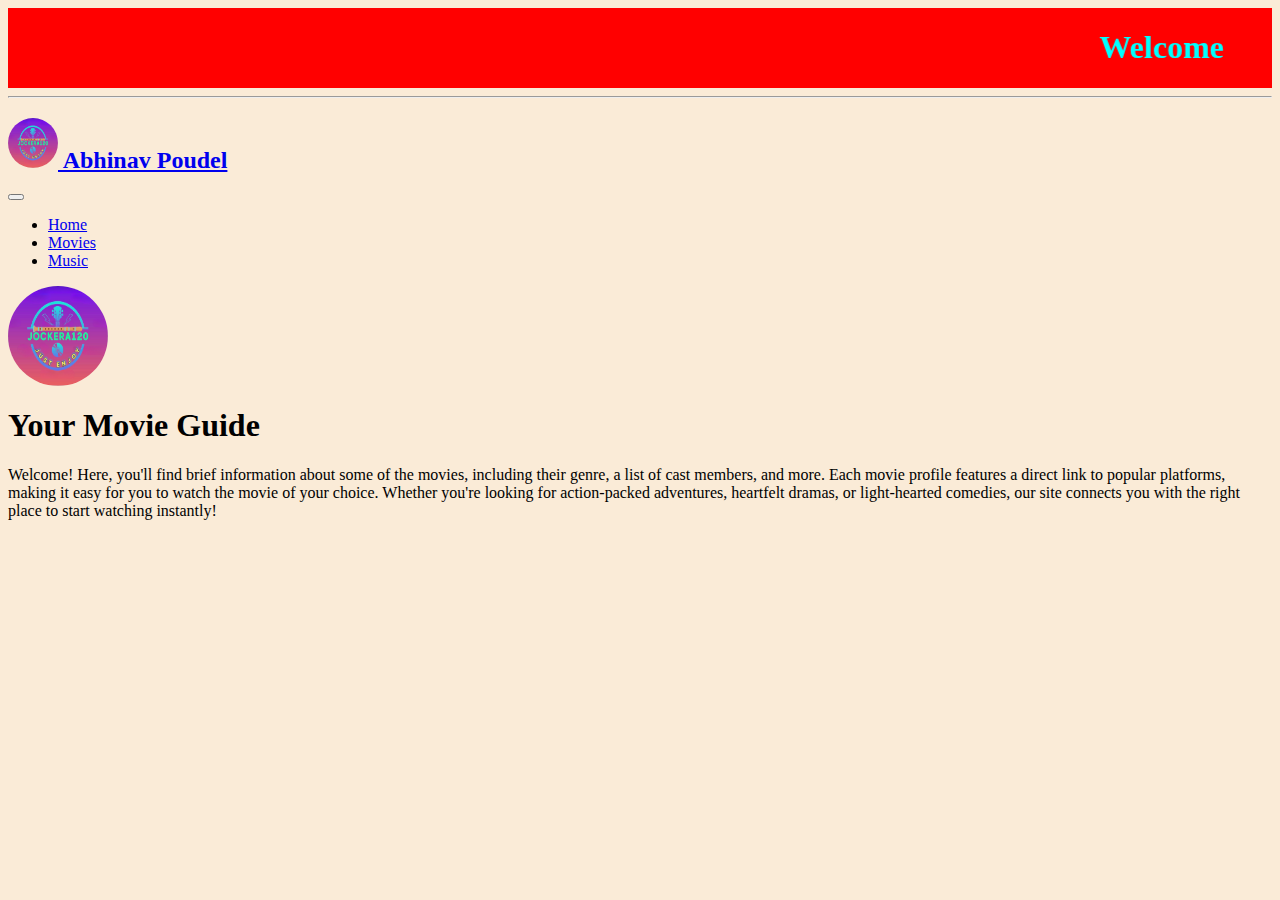
<file: index.html>
<html>
    <head>
        <link href="https://cdn.jsdelivr.net/npm/bootstrap@5.3.5/dist/css/bootstrap.min.css" rel="stylesheet" integrity="sha384-SgOJa3DmI69IUzQ2PVdRZhwQ+dy64/BUtbMJw1MZ8t5HZApcHrRKUc4W0kG879m7" crossorigin="anonymous">
        <link href="./index.css" rel="stylesheet">
        <title>Watch it</title>
        <style>
        </style>
    </head>
    <body>
<marquee behavior="alternate"><strong><h1>Welcome</h1></strong></marquee>

<hr>
<nav class="navbar navbar-expand-lg bg-body-tertiary">
    <div class="container-fluid">
      <a class="navbar-brand" href="#">
        <h2><img src="./Logo.jpg" alt="logo" height="50" width="50" style="border-radius: 50%;"> Abhinav Poudel</h2>
      </a>
      <button class="navbar-toggler" type="button" data-bs-toggle="collapse" data-bs-target="#navbarNav" aria-controls="navbarNav" aria-expanded="false" aria-label="Toggle navigation">
        <span class="navbar-toggler-icon"></span>
      </button>
      <div class="collapse navbar-collapse" id="navbarNav">
        <ul class="navbar-nav">
          <li class="nav-item">
            <a class="nav-link active" aria-current="page" href="./index.html">Home</a>
          </li>
          <li class="nav-item">
            <a class="nav-link" href="./Movie.html">Movies</a>
          </li>
          <li class="nav-item">
            <a class="nav-link disabled" href="#">Music</a>
          </li>
        </ul>
      </div>
    </div>
</nav>
<div class="px-4 py-5 my-5 text-center">
    <img class="d-block mx-auto mb-4" src="./Logo.jpg" alt="" height="100" width="100" style="border-radius: 50%;">
    <h1 class="display-5 fw-bold text-body-emphasis">Your Movie Guide</h1>
    <div class="col-lg-6 mx-auto">
      <p class="lead mb-4">Welcome! Here, you'll find brief information about some of the movies, including their genre, a list of cast members, and more. Each movie profile features a direct link to popular platforms, making it easy for you to watch the movie of your choice. Whether you're looking for action-packed adventures, heartfelt dramas, or light-hearted comedies, our site connects you with the right place to start watching instantly!
     </p>
    </div>
  </div>


<script src="https://cdn.jsdelivr.net/npm/bootstrap@5.3.5/dist/js/bootstrap.bundle.min.js" integrity="sha384-k6d4wzSIapyDyv1kpU366/PK5hCdSbCRGRCMv+eplOQJWyd1fbcAu9OCUj5zNLiq" crossorigin="anonymous"></script>
</body>
</html>
</file>
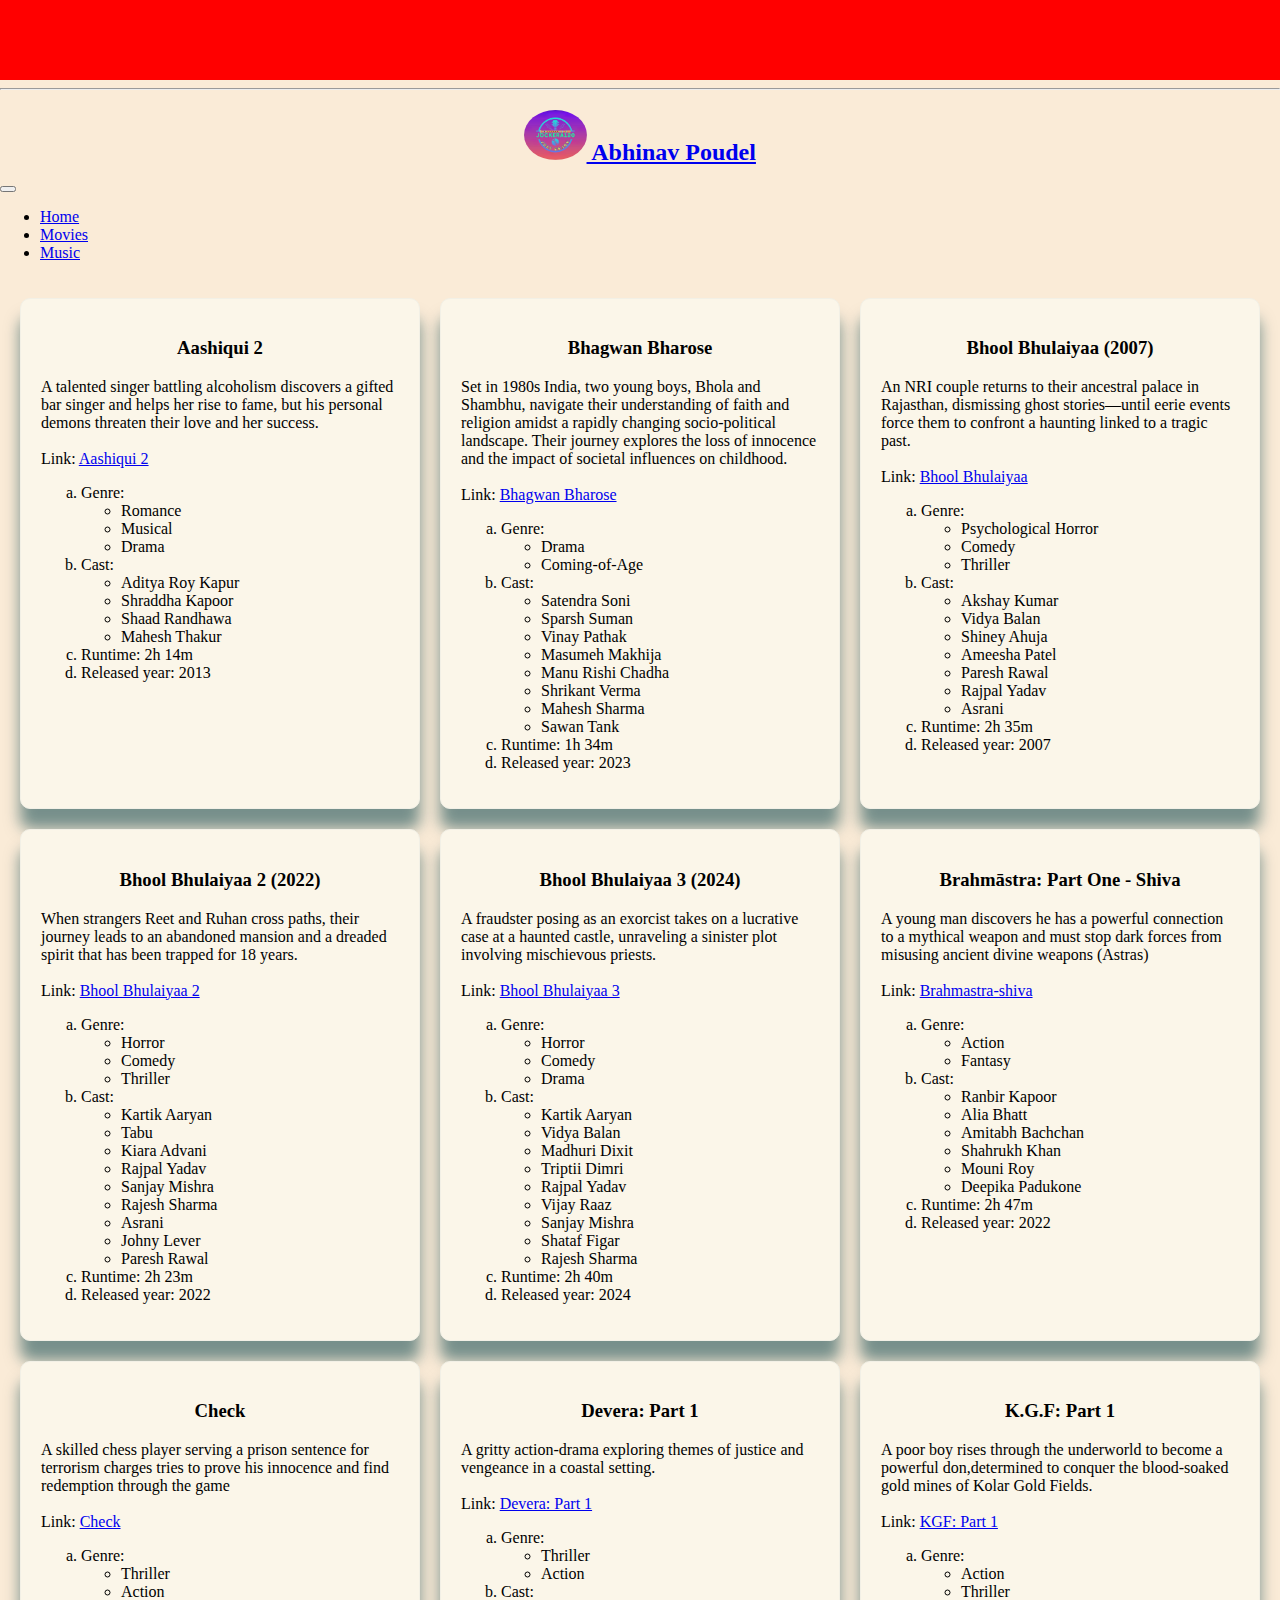
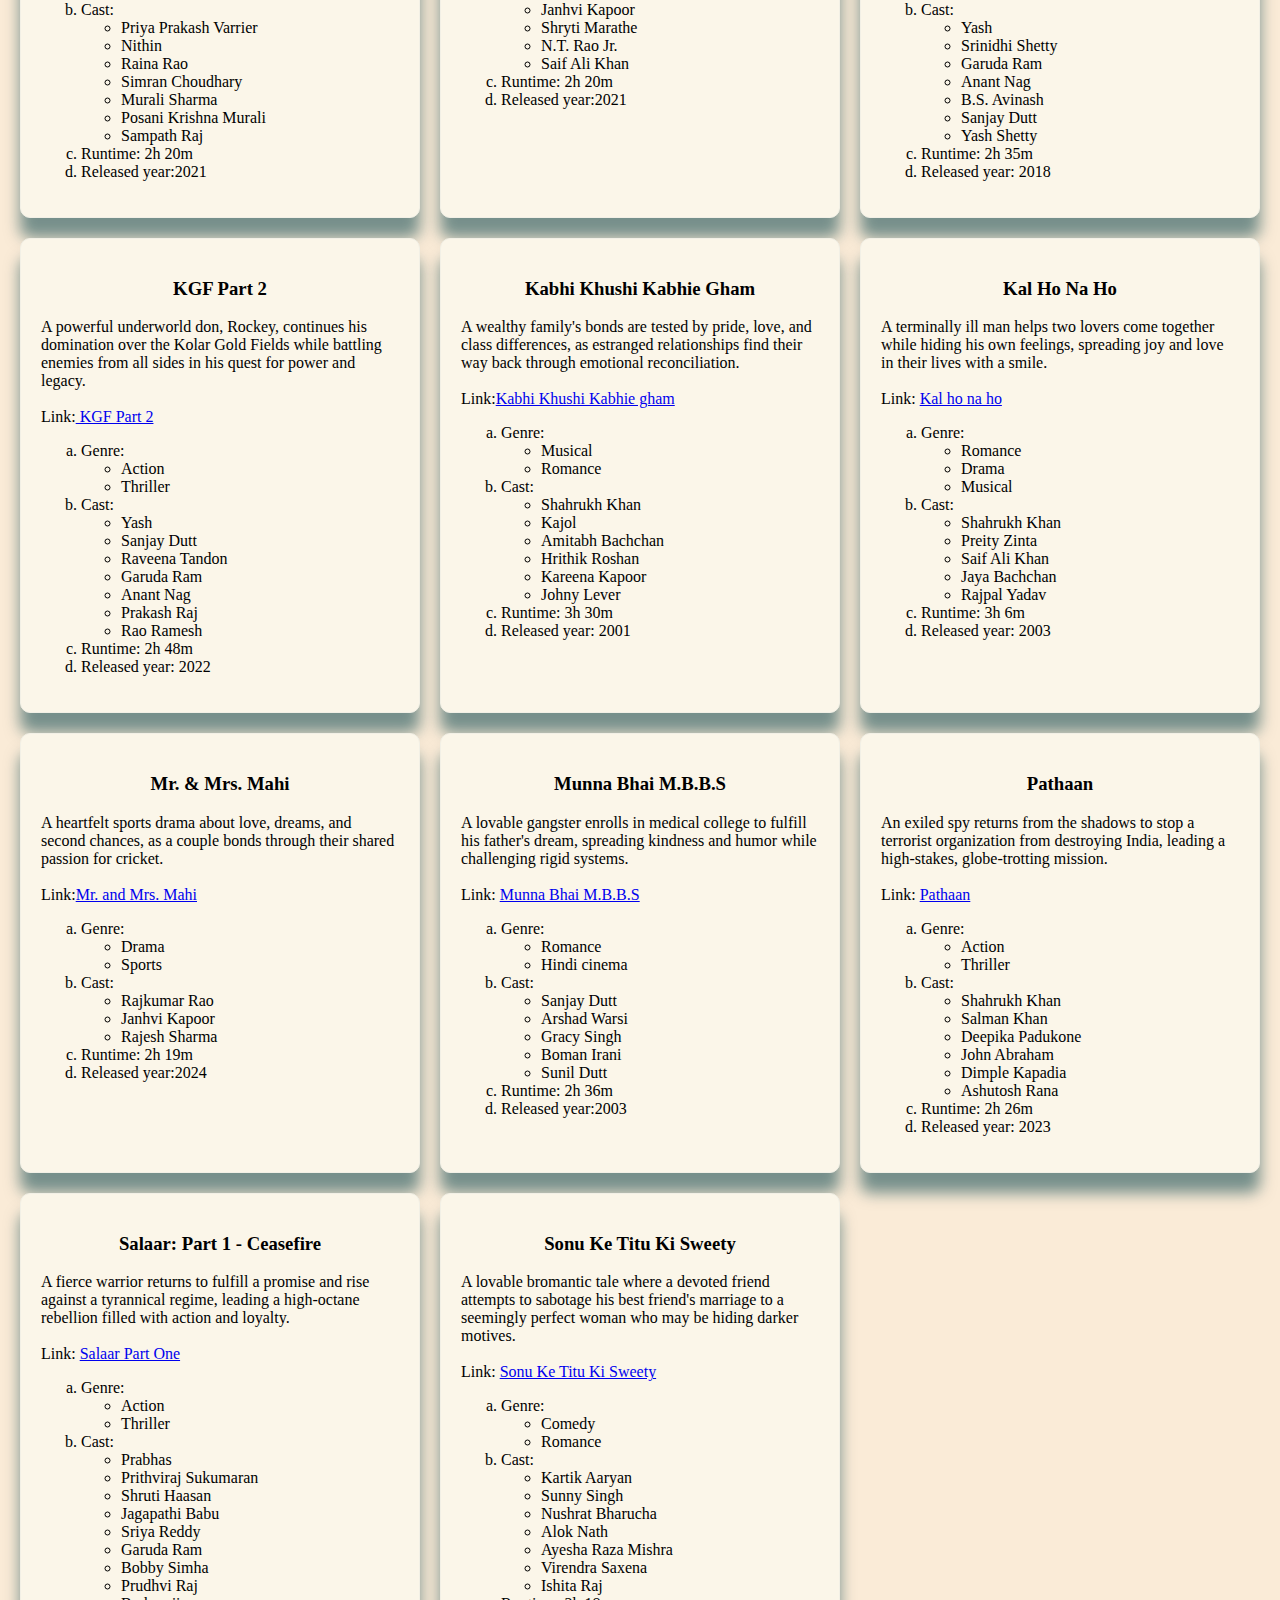
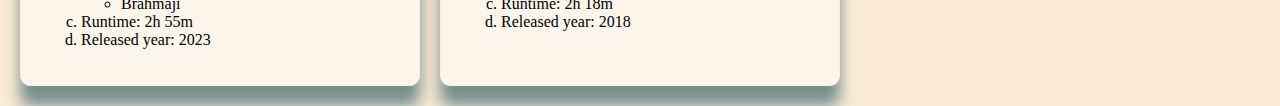
<file: Movie.html>
<html>
    <head>
        <link href="https://cdn.jsdelivr.net/npm/bootstrap@5.3.5/dist/css/bootstrap.min.css" rel="stylesheet" integrity="sha384-SgOJa3DmI69IUzQ2PVdRZhwQ+dy64/BUtbMJw1MZ8t5HZApcHrRKUc4W0kG879m7" crossorigin="anonymous">
        <link href="./movie.css" rel="stylesheet">
        <title>Movies</title>
    </head>
    <body>
    <marquee behavior="alternate"><strong><h1>Watched movies</h1></strong></marquee>

<hr>

<nav class="navbar navbar-expand-lg bg-body-tertiary">
    <div class="container-fluid">
      <a class="navbar-brand" href="#">
        <h2><img src="./Logo.jpg" alt="logo" height="50px" style="border-radius: 50%;"> Abhinav Poudel</h2>
    </a>
      <button class="navbar-toggler" type="button" data-bs-toggle="collapse" data-bs-target="#navbarNav" aria-controls="navbarNav" aria-expanded="false" aria-label="Toggle navigation">
        <span class="navbar-toggler-icon"></span>
      </button>
      <div class="collapse navbar-collapse" id="navbarNav">
        <ul class="navbar-nav">
          <li class="nav-item">
            <a class="nav-link active" aria-current="page" href="./index.html">Home</a>
          </li>
          <li class="nav-item">
            <a class="nav-link" href="./Movie.html">Movies</a>
          </li>
          <li class="nav-item">
            <a class="nav-link disabled" href="#">Music</a>
          </li>
        </ul>
      </div>
    </div>
</nav>
<div class="container grid-container">
    <div class="grid-items">
        <h3>Check</h3>
        <p>
            A skilled chess player serving a prison sentence for terrorism charges tries to prove his innocence and find redemption through the game<br><br>
            Link: <a href="https://www.youtube.com/watch?v=NpJ6lnbgi_s">Check</a>
            <ol type="a">
            <li>Genre:<br>
                <ul>
                    <li>Thriller</li>
                    <li>Action</li>
                </ul>
            </li>
            <li>Cast:<br>
                <ul>
                    <li>Priya Prakash Varrier</li>
                    <li>Nithin</li>
                    <li>Raina Rao</li>
                    <li>Simran Choudhary</li>
                    <li>Murali Sharma</li>
                    <li>Posani Krishna Murali</li>
                    <li>Sampath Raj</li>
                </ul>
            </li>
            <li>Runtime: 2h 20m</li>
            <li>Released year:2021</li>
            </ol>
        </p>
    </div>
    <div class="grid-items">
        <h3>Brahmāstra: Part One - Shiva</h3>
        <p>
            A young man discovers he has a powerful connection to a mythical weapon and must stop dark forces from misusing ancient divine weapons (Astras)<br><br>
            Link: <a href="https://hdmovie2.do/67662-brahmstra-part-one-shiva.html">Brahmastra-shiva</a>
            <ol type="a">
                <li>Genre:<br>
                    <ul>
                        <li>Action</li>
                        <li>Fantasy</li>
                    </ul>
                </li>
                <li>Cast:<br>
                    <ul>
                        <li>Ranbir Kapoor</li>
                        <li>Alia Bhatt</li>
                        <li>Amitabh Bachchan</li>
                        <li>Shahrukh Khan</li>
                        <li>Mouni Roy</li>
                        <li>Deepika Padukone</li>
                    </ul>
                </li>
                <li>Runtime: 2h 47m</li>
                <li>Released year: 2022</li>
            </ol>
        </p>
    </div>
    <div class="grid-items">
        <h3>Devera: Part 1</h3>
        <p>
                A gritty action-drama exploring themes of justice and vengeance in a coastal setting. <br><br>
                Link: <a href="https://www.dailymotion.com/video/x9bafpc">Devera: Part 1</a>
                <ol type="a">
                <li>Genre:<br>
                    <ul>
                        <li>Thriller</li>
                        <li>Action</li>
                    </ul>
                </li>
                <li>Cast:<br>
                    <ul>
                        <li>Janhvi Kapoor</li>
                        <li>Shryti Marathe</li>
                        <li>N.T. Rao Jr.</li>
                        <li>Saif Ali Khan</li>
                    </ul>
                </li>
                <li>Runtime: 2h 20m</li>
                <li>Released year:2021</li>
                </ol>
                
        </p>
    </div>
    <div class="grid-items">
        <h3>Munna Bhai M.B.B.S</h3>
        <p>
            A lovable gangster enrolls in medical college to fulfill his father's dream, spreading kindness and humor while challenging rigid systems. <br><br>
            Link: 
            <a href="https://www.bilibili.tv/en/video/4786257148644864?bstar_from=bstar-web.homepage.recommend.all">Munna Bhai M.B.B.S</a>
            <ol type="a">
            <li>Genre:<br>
                <ul>
                    <li>Romance</li>
                    <li>Hindi cinema</li>
                </ul>
            </li>
            <li>Cast:<br>
                <ul>
                    <li>Sanjay Dutt</li>
                    <li>Arshad Warsi</li>
                    <li>Gracy Singh</li>
                    <li>Boman Irani</li>
                    <li>Sunil Dutt</li>
                </ul>
            </li>
            <li>Runtime: 2h 36m</li>
            <li>Released year:2003</li>
            </ol>
        </p>
    </div>
    <div class="grid-items">
        <h3>K.G.F: Part 1</h3>
        <p>
            A poor boy rises through the underworld to become a powerful don,determined to conquer the blood-soaked gold mines of Kolar Gold Fields.<br><br>
            Link: <a href="https://www.youtube.com/watch?v=ULEQb_l-N08">KGF: Part 1</a> 
            <ol type="a">
                <li>
                    Genre:
                    <ul>
                        <li> Action</li>
                        <li>Thriller</li>
                    </ul>
                </li>
                <li>Cast:
                    <ul>
                        <li>Yash</li>
                        <li>Srinidhi Shetty</li>
                        <li>Garuda Ram</li>
                        <li>Anant Nag</li>
                        <li>B.S. Avinash</li>
                        <li>Sanjay Dutt</li>
                        <li>Yash Shetty</li>
                    </ul>
                </li>
                <li>Runtime: 2h 35m</li>
                <li>Released year: 2018</li>
            </ol>
        </p>
    </div>
    <div class="grid-items">
        <h3>KGF Part 2</h3>
        <p>
            A powerful underworld don, Rockey, continues his domination over the Kolar Gold Fields while battling enemies from all sides in his quest for power and legacy.<br><br>
            Link:<a href="https://www.bilibili.tv/en/video/4790444241584640?bstar_from=bstar-web.homepage.recommend.all"> KGF Part 2</a>
            <ol type="a">
                <li>Genre:
                    <ul>
                        <li>Action</li>
                        <li>Thriller</li>
                    </ul>
                </li>
                <li>Cast:
                    <ul>
                        <li>Yash</li>
                        <li>Sanjay Dutt</li>
                        <li>Raveena Tandon</li>
                        <li>Garuda Ram</li>
                        <li>Anant Nag</li>
                        <li>Prakash Raj</li>
                        <li>Rao Ramesh</li>
                    </ul>
                </li>
                <li>Runtime: 2h 48m</li>
                <li>Released year: 2022</li>
            </ol>
        </p>
    </div>
    <div class="grid-items">
        <h3>Kabhi Khushi Kabhie Gham</h3>
        <p>
            A wealthy family's bonds are tested by pride, love, and class differences, as estranged relationships find their way back through emotional reconciliation.<br><br>
            Link:<a href="https://www.youtube.com/watch?v=9iHlBCD8ORc">Kabhi Khushi Kabhie gham</a>
            <ol type="a">
                <li>Genre:
                    <ul>
                        <li>Musical</li>
                        <li>Romance</li>
                    </ul>
                </li>
                <li>Cast:
                    <ul>
                        <li>Shahrukh Khan</li>
                        <li>Kajol</li>
                        <li>Amitabh Bachchan</li>
                        <li>Hrithik Roshan</li>
                        <li>Kareena Kapoor</li>
                        <li>Johny Lever</li>
                    </ul>
                </li>
                <li>Runtime: 3h 30m</li>
                <li>Released year: 2001</li>
            </ol>
        </p>
    </div>
    <div class="grid-items">
        <h3>Kal Ho Na Ho</h3>
        <p>
            A terminally ill man helps two lovers come together while hiding his own feelings, spreading joy and love in their lives with a smile.<br><br>
            Link: <a href="https://www.youtube.com/watch?v=c4tKB0kfhtw">Kal ho na ho</a>
            <ol type="a">
                <li>Genre:
                    <ul>
                        <li>Romance</li>
                        <li>Drama</li>
                        <li>Musical</li>
                    </ul>
                </li>
                <li>Cast:
                    <ul>
                        <li>Shahrukh Khan</li>
                        <li>Preity Zinta</li>
                        <li>Saif Ali Khan</li>
                        <li>Jaya Bachchan</li>
                        <li>Rajpal Yadav</li>
                    </ul>
                </li>
                <li>Runtime: 3h 6m</li>
                <li>Released year: 2003</li>
            </ol>
        </p>
    </div>
    <div class="grid-items">
        <h3>Mr. & Mrs.  Mahi</h3>
        <p>
            A heartfelt sports drama about love, dreams, and second chances, as a couple bonds through their shared passion for cricket.<br><br>
            Link:<a href="https://www.dailymotion.com/video/x96e4n8">Mr. and Mrs. Mahi</a>
            <ol type="a">
                <li>Genre:
                    <ul>
                        <li>Drama</li>
                        <li>Sports</li>
                    </ul>
                </li>
                <li>Cast:
                    <ul>
                        <li>Rajkumar Rao</li>
                        <li>Janhvi Kapoor</li>
                        <li>Rajesh Sharma</li>
                    </ul>
                </li>
                <li>Runtime: 2h 19m</li>
                <li>Released year:2024</li>
            </ol>
        </p>
    </div>
    <div class="grid-items">
        <h3>Salaar: Part 1 - Ceasefire</h3>
        <p>
            A fierce warrior returns to fulfill a promise and rise against a tyrannical regime, leading a high-octane rebellion filled with action and loyalty.<br><br>
            Link: <a href="https://hdmovie2.mn/44496-salaar-part-1-ceasefire.html">Salaar Part One</a>
            <ol type="a">
                <li>Genre:
                    <ul>
                        <li>Action</li>
                        <li>Thriller</li>
                    </ul>
                </li>
                <li>Cast:
                    <ul>
                        <li>Prabhas</li>
                        <li>Prithviraj Sukumaran</li>
                        <li>Shruti Haasan</li>
                        <li>Jagapathi Babu</li>
                        <li>Sriya Reddy</li>
                        <li>Garuda Ram</li>
                        <li>Bobby Simha</li>
                        <li>Prudhvi Raj</li>
                        <li>Brahmaji</li>
                    </ul>
                </li>
                <li>Runtime: 2h 55m</li>
                <li>Released year: 2023</li>
            </ol>
        </p>
    </div>
    <div class="grid-items">
        <h3>Pathaan</h3>
        <p>
            An exiled spy returns from the shadows to stop a terrorist organization from destroying India, leading a high-stakes, globe-trotting mission.<br><br>
            Link: <a href="https://hdmovie2.mn/25389-pathaan.html">Pathaan</a>
            <ol type="a">
                <li>Genre:
                    <ul>
                        <li>Action</li>
                        <li>Thriller</li>
                    </ul>
                </li>
                <li>Cast:
                    <ul>
                        <li>Shahrukh Khan</li>
                        <li>Salman Khan</li>
                        <li>Deepika Padukone</li>
                        <li>John Abraham</li>
                        <li>Dimple Kapadia</li>
                        <li>Ashutosh Rana</li>
                    </ul>
                </li>
                <li>Runtime: 2h 26m</li>
                <li>Released year: 2023</li>
            </ol>
        </p>
    </div>
    <div class="grid-items">
        <h3>Bhool Bhulaiyaa (2007)</h3>
        <p>
            An NRI couple returns to their ancestral palace in Rajasthan, dismissing ghost stories—until eerie events force them to confront a haunting linked to a tragic past.<br><br>
            Link: <a href="https://hdmovie2.mn/6408-bhool-bhulaiyaa-2007-hindi.html">Bhool Bhulaiyaa</a>
            <ol type="a">
                <li>Genre:
                    <ul>
                        <li>Psychological Horror</li>
                        <li>Comedy</li>
                        <li>Thriller</li>
                    </ul>
                </li>
                <li>Cast:
                    <ul>
                        <li>Akshay Kumar</li>
                        <li>Vidya Balan</li>
                        <li>Shiney Ahuja</li>
                        <li>Ameesha Patel</li>
                        <li>Paresh Rawal</li>
                        <li>Rajpal Yadav</li>
                        <li>Asrani</li>
                    </ul>
                </li>
                <li>Runtime: 2h 35m</li>
                <li>Released year: 2007</li>
            </ol>
        </p>
    </div>
    <div class="grid-items">
        <h3>Bhool Bhulaiyaa 2 (2022)</h3>
        <p>
            When strangers Reet and Ruhan cross paths, their journey leads to an abandoned mansion and a dreaded spirit that has been trapped for 18 years.<br><br>
            Link: <a href="https://hdmovie2.mn/6417-bhool-bhulaiyaa-2-2022-hindi.html">Bhool Bhulaiyaa 2</a>
            <ol type="a">
                <li>Genre:
                    <ul>
                        <li>Horror</li>
                        <li>Comedy</li>
                        <li>Thriller</li>
                    </ul>
                </li>
                <li>Cast:
                    <ul>
                        <li>Kartik Aaryan</li>
                        <li>Tabu</li>
                        <li>Kiara Advani</li>
                        <li>Rajpal Yadav</li>
                        <li>Sanjay Mishra</li>
                        <li>Rajesh Sharma</li>
                        <li>Asrani</li>
                        <li>Johny Lever</li>
                        <li>Paresh Rawal</li>
                    </ul>
                </li>
                <li>Runtime: 2h 23m</li>
                <li>Released year: 2022</li>
            </ol>
        </p>
    </div>
    <div class="grid-items">
        <h3>Bhool Bhulaiyaa 3 (2024)</h3>
        <p>
            A fraudster posing as an exorcist takes on a lucrative case at a haunted castle, unraveling a sinister plot involving mischievous priests.<br><br>
            Link: <a href="https://hdmovie2.mn/60318-bhool-bhulaiyaa-3.html">Bhool Bhulaiyaa 3</a>
            <ol type="a">
                <li>Genre:
                    <ul>
                        <li>Horror</li>
                        <li>Comedy</li>
                        <li>Drama</li>
                    </ul>
                </li>
                <li>Cast:
                    <ul>
                        <li>Kartik Aaryan</li>
                        <li>Vidya Balan</li>
                        <li>Madhuri Dixit</li>
                        <li>Triptii Dimri</li>
                        <li>Rajpal Yadav</li>
                        <li>Vijay Raaz</li>
                        <li>Sanjay Mishra</li>
                        <li>Shataf Figar</li>
                        <li>Rajesh Sharma</li>
                    </ul>
                </li>
                <li>Runtime: 2h 40m</li>
                <li>Released year: 2024</li>
            </ol>
        </p>
    </div>
    <div class="grid-items">
        <h3>Aashiqui 2</h3>
        <p>
            A talented singer battling alcoholism discovers a gifted bar singer and helps her rise to fame, but his personal demons threaten their love and her success.<br><br>
            Link: <a href="https://www.bilibili.tv/en/video/4790089111831040?bstar_from=bstar-web.homepage.recommend.all">Aashiqui 2</a>
            <ol type="a">
                <li>Genre:
                    <ul>
                        <li>Romance</li>
                        <li>Musical</li>
                        <li>Drama</li>
                    </ul>
                </li>
                <li>Cast:
                    <ul>
                        <li>Aditya Roy Kapur</li>
                        <li>Shraddha Kapoor</li>
                        <li>Shaad Randhawa</li>
                        <li>Mahesh Thakur</li>
                    </ul>
                </li>
                <li>Runtime: 2h 14m</li>
                <li>Released year: 2013</li>
            </ol>
        </p>
    </div>
    <div class="grid-items">
        <h3>Bhagwan Bharose</h3>
        <p>
            Set in 1980s India, two young boys, Bhola and Shambhu, navigate their understanding of faith and religion amidst a rapidly changing socio-political landscape. Their journey explores the loss of innocence and the impact of societal influences on childhood.<br><br>
            Link: <a href="https://hdmovie2.mn/41535-bhagwan-bharose.html">Bhagwan Bharose</a>
            <ol type="a">
                <li>Genre:
                    <ul>
                        <li>Drama</li>
                        <li>Coming-of-Age</li>
                    </ul>
                </li>
                <li>Cast:
                    <ul>
                        <li>Satendra Soni</li>
                        <li>Sparsh Suman</li>
                        <li>Vinay Pathak</li>
                        <li>Masumeh Makhija</li>
                        <li>Manu Rishi Chadha</li>
                        <li>Shrikant Verma</li>
                        <li>Mahesh Sharma</li>
                        <li>Sawan Tank</li>
                    </ul>
                </li>
                <li>Runtime: 1h 34m</li>
                <li>Released year: 2023</li>
            </ol>
        </p>
    </div>
    <div class="grid-items">
        <h3>Sonu Ke Titu Ki Sweety</h3>
        <p>
            A lovable bromantic tale where a devoted friend attempts to sabotage his best friend's marriage to a seemingly perfect woman who may be hiding darker motives.<br><br>
            Link: <a href="https://www.bilibili.tv/en/video/4793293944918016?bstar_from=bstar-web.homepage.recommend.all">Sonu Ke Titu Ki Sweety</a>
            <ol type="a">
                <li>Genre:
                    <ul>
                        <li>Comedy</li>
                        <li>Romance</li>
                    </ul>
                </li>
                <li>Cast:
                    <ul>
                        <li>Kartik Aaryan</li>
                        <li>Sunny Singh</li>
                        <li>Nushrat Bharucha</li>
                        <li>Alok Nath</li>
                        <li>Ayesha Raza Mishra</li>
                        <li>Virendra Saxena</li>
                        <li>Ishita Raj</li>
                    </ul>
                </li>
                <li>Runtime: 2h 18m</li>
                <li>Released year: 2018</li>
            </ol>
        </p>
    </div>
    
</div>

<script src="https://ajax.googleapis.com/ajax/libs/jquery/3.3.1/jquery.min.js"></script>
<script src="./movie.js"></script>
<script src="https://cdn.jsdelivr.net/npm/bootstrap@5.3.5/dist/js/bootstrap.bundle.min.js" integrity="sha384-k6d4wzSIapyDyv1kpU366/PK5hCdSbCRGRCMv+eplOQJWyd1fbcAu9OCUj5zNLiq" crossorigin="anonymous"></script>
</body>
</html>
</file>
<file: index.css>
body{
   background-color: antiquewhite;
 }
marquee{
    color: cyan;
    background-color: red;
 }
.container-fluid{
    background-color: antiquewhite;
}
.bg-body-tertiary {
    --bs-bg-opacity: 0.5;
    background-color: rgba(var(--bs-tertiary-bg-rgb), var(--bs-bg-opacity)) !important;
}
</file>
<file: movie.css>
body{
   background-color: antiquewhite;
   margin: 0;
   padding: 0;
 }
marquee{
    color: cyan;
    background-color: red;
 }
.container-fluid{
    background-color: antiquewhite;
}
.bg-body-tertiary {
    --bs-bg-opacity: 0.5;
    background-color: rgba(var(--bs-tertiary-bg-rgb), var(--bs-bg-opacity)) !important;
}
h1{
    font-family: cursive ;
}
.grid-container{
    display: grid;
    grid-template-columns: repeat(auto-fit, minmax(300px, 1fr)); 
    grid-template-rows: auto;
    background-color: #faebd7;
    padding: 20px;
    gap: 20px;
}
.grid-items {
    background-color: #fbf6e9; /* light background */
    border: 1px solid #f2f0e6; /* light border */
    border-radius: 10px;
    padding: 20px;
    box-shadow: 0 20px 15px rgba(0, 63, 71, 0.53);
}

h1, h2, h3 {
    text-align: center;
}
</file>
